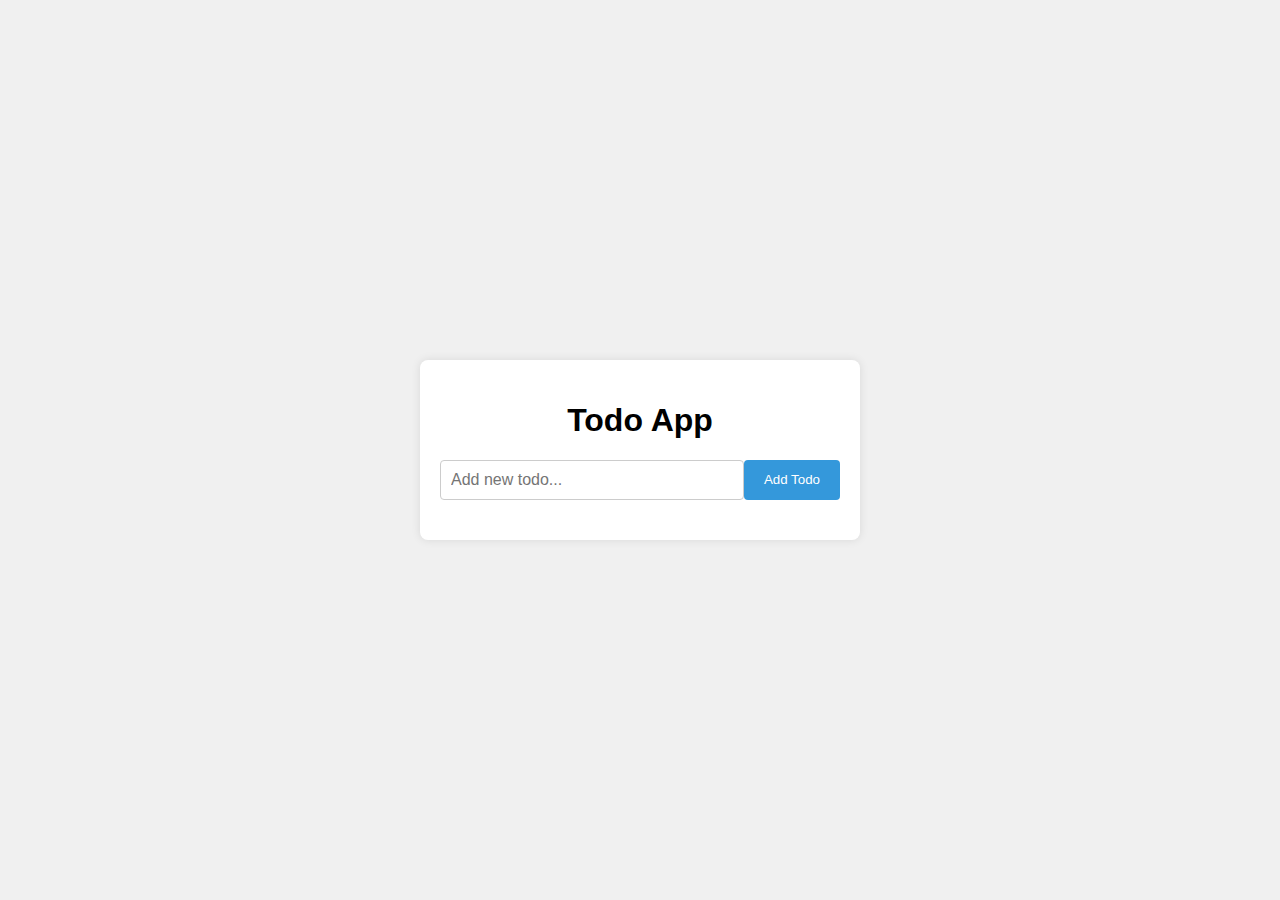
<file: index.html>
<!DOCTYPE html>
<html lang="en">
  <head>
    <meta charset="UTF-8" />
    <meta name="viewport" content="width=device-width, initial-scale=1.0" />
    <title>Todo App</title>
    <link rel="stylesheet" href="styles/styles.css" />
  </head>
  <body>
    <div class="container">
      <h1>Todo App</h1>
      <form id="todo-form">
        <input type="text" id="todo-input" placeholder="Add new todo..." />
        <button type="submit">Add Todo</button>
      </form>
      <ul id="todo-list"></ul>
    </div>
    <script src="scripts/app.js"></script>
  </body>
</html>
</file>
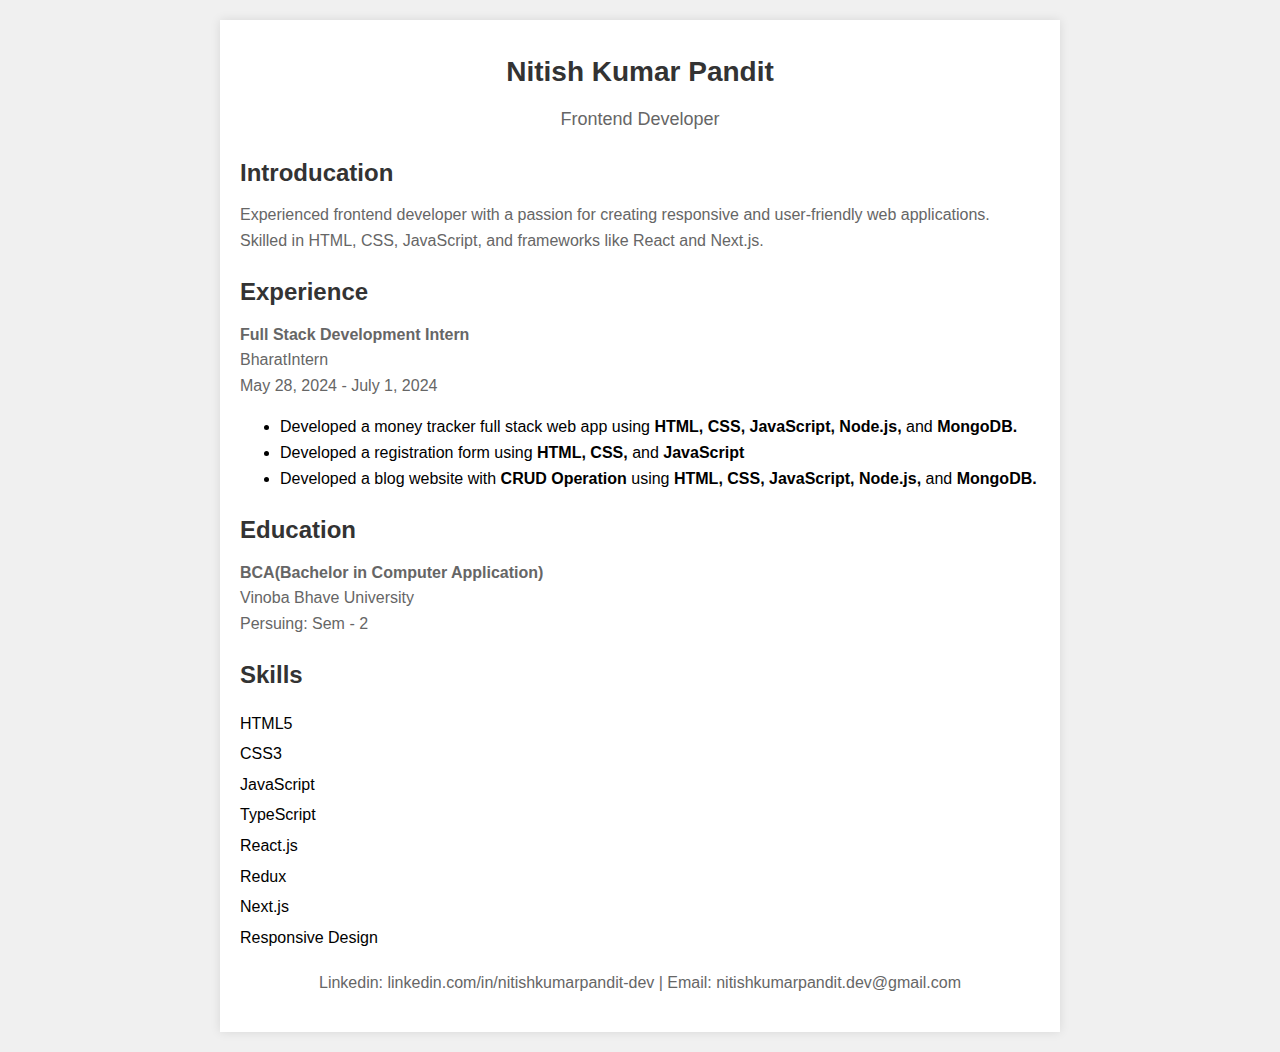
<file: task2.html>
<!DOCTYPE html>
<html lang="en">
  <head>
    <meta charset="UTF-8" />
    <meta name="viewport" content="width=device-width, initial-scale=1.0" />
    <title>Resume - Nitish Kumar Pandit</title>
    <style>
      body {
        font-family: Arial, sans-serif;
        line-height: 1.6;
        margin: 20px;
        padding: 0;
        background-color: #f0f0f0;
      }
      .resume {
        max-width: 800px;
        margin: auto;
        background-color: #fff;
        padding: 20px;
        box-shadow: 0 0 10px rgba(0, 0, 0, 0.1);
      }
      .header {
        text-align: center;
        margin-bottom: 20px;
      }
      .header h1 {
        color: #333;
        font-size: 28px;
        margin: 10px 0;
      }
      .header p {
        font-size: 18px;
        margin: 5px 0;
        color: #666;
      }
      .section {
        margin-bottom: 20px;
      }
      .section h2 {
        color: #333;
        font-size: 24px;
        margin-bottom: 10px;
      }
      .section p {
        color: #666;
        font-size: 16px;
        margin: 5px 0;
      }
      .skills ul {
        list-style-type: none;
        padding: 0;
      }
      .skills li {
        margin-bottom: 5px;
      }
      .footer {
        text-align: center;
        margin-top: 20px;
        color: #666;
      }
    </style>
  </head>
  <body>
    <div class="resume">
      <div class="header">
        <h1>Nitish Kumar Pandit</h1>
        <p>Frontend Developer</p>
      </div>

      <div class="section">
        <h2>Introducation</h2>
        <p>
          Experienced frontend developer with a passion for creating responsive
          and user-friendly web applications. Skilled in HTML, CSS, JavaScript,
          and frameworks like React and Next.js.
        </p>
      </div>

      <div class="section">
        <h2>Experience</h2>
        <p>
          <strong>Full Stack Development Intern</strong><br />
          BharatIntern<br />
          May 28, 2024 - July 1, 2024
        </p>
        <ul>
          <li>
            Developed a money tracker full stack web app using
            <b>HTML, CSS, JavaScript, Node.js,</b> and <b>MongoDB.</b>
          </li>
          <li>
            Developed a registration form using <b>HTML, CSS,</b> and
            <b>JavaScript </b>
          </li>
          <li>
            Developed a blog website with <b>CRUD Operation</b> using
            <b>HTML, CSS, JavaScript, Node.js,</b> and <b>MongoDB.</b>
          </li>
        </ul>
      </div>

      <div class="section">
        <h2>Education</h2>
        <p>
          <strong>BCA(Bachelor in Computer Application)</strong><br />
          Vinoba Bhave University<br />
          Persuing: Sem - 2
        </p>
      </div>

      <div class="section skills">
        <h2>Skills</h2>
        <ul>
          <li>HTML5</li>
          <li>CSS3</li>
          <li>JavaScript</li>
          <li>TypeScript</li>
          <li>React.js</li>
          <li>Redux</li>
          <li>Next.js</li>
          <li>Responsive Design</li>
        </ul>
      </div>

      <div class="footer">
        <p>
          Linkedin: linkedin.com/in/nitishkumarpandit-dev | Email:
          nitishkumarpandit.dev@gmail.com
        </p>
      </div>
    </div>
  </body>
</html>
</file>
<file: styles/styles.css>
body {
  font-family: Arial, sans-serif;
  background-color: #f0f0f0;
  display: flex;
  justify-content: center;
  align-items: center;
  height: 100vh;
  margin: 0;
}

.container {
  background-color: #fff;
  padding: 20px;
  border-radius: 8px;
  box-shadow: 0 0 10px rgba(0, 0, 0, 0.1);
  width: 400px;
}

h1 {
  text-align: center;
}

form {
  display: flex;
  margin-bottom: 20px;
}
form input[type=text] {
  flex: 1;
  padding: 10px;
  font-size: 16px;
  border: 1px solid #ccc;
  border-radius: 4px;
}
form button {
  padding: 10px 20px;
  background-color: #3498db;
  color: #fff;
  border: none;
  border-radius: 4px;
  cursor: pointer;
  transition: background-color 0.3s ease;
}
form button:hover {
  background-color: #2980b9;
}

ul {
  list-style-type: none;
  padding: 0;
}

li {
  display: flex;
  align-items: center;
  justify-content: space-between;
  padding: 10px;
  border-bottom: 1px solid #eee;
}
li .delete-btn {
  background-color: #e74c3c;
  color: #fff;
  padding: 5px 10px;
  border: none;
  border-radius: 4px;
  cursor: pointer;
  transition: background-color 0.3s ease;
}
li .delete-btn:hover {
  background-color: #c0392b;
}

/*# sourceMappingURL=styles.css.map */
</file>
